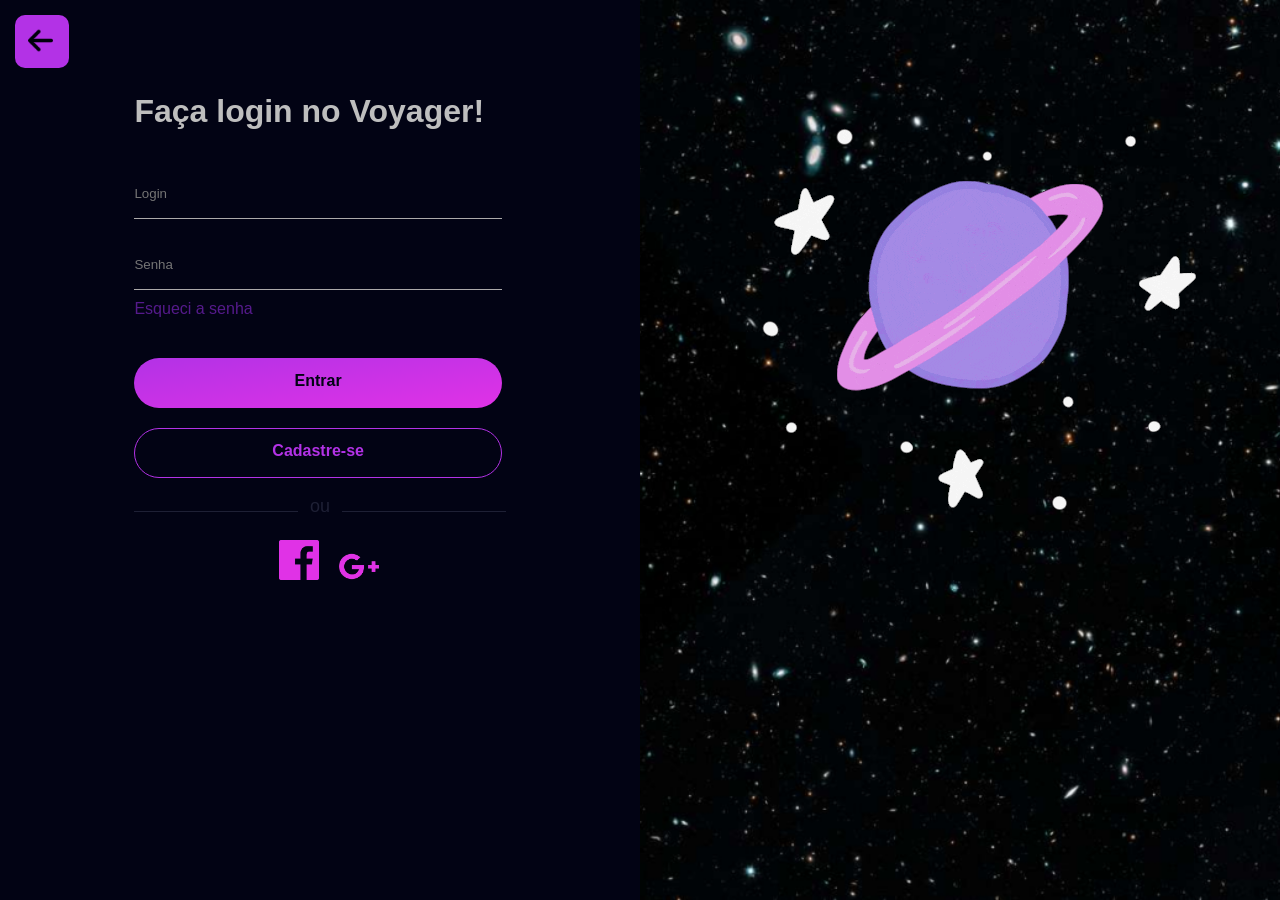
<file: public/login.html>
<!DOCTYPE html>
<html lang="pt-br">

<head>
    <meta charset="UTF-8">
    <meta name="viewport" content="width=device-width, initial-scale=1.0">
    <link rel="icon" href="img/logo.png">
    <link rel="stylesheet" href="css/login.css">
    <title>Sign in</title>
</head>

<body>
    <form id="container" class="container" style="display: block;">
        <div class="esquerda">
            <a href="index.html" class="voltar"><img src="img/arrow.png" alt=""></a>
            <div class="content">
                <h1>Faça login no Voyager!</h1>
                <br>
                <input type="text" name="login" placeholder="Login" autofocus>
                <br>
                <input type="password" name="senha" placeholder="Senha" style="margin-bottom: 10px;">
                <br>
                <a class="esqueci" href="">Esqueci a senha</a>
                <button class="entrar" onclick="entrou()" type="button">Entrar</button>
                <button class="cadastrar" onclick="cadastrar()" type="button">Cadastre-se</button>
                <br><br>
                <div class="linha">
                    <span>ou</span>
                </div>
                <div class="imgs">
                    <a href="#"><img src="img/fb.png" alt=""></a>
                    <a href="#"><img src="img/google.png" alt=""></a>
                </div>
            </div>

        </div>
        <div class="direita">
            <img src="img/planet-gif.gif" alt="">
        </div>
    </form>

    <form id="containerCadastro" class="container_cadastro" style="display: none;">
        <div class="direita">
            <a href="index.html" class="voltar"><img src="img/arrow.png" alt=""></a>
            <div class="content">
                <h1>Cadastre-se no Voyager!</h1>
                <br>
                <input type="text" name="nome" placeholder="Nome" autofocus>
                <br>
                <input type="text" name="login" placeholder="Login">
                <br>
                <input type="password" name="senha" placeholder="Senha">
                <br>
                <button class="entrar" onclick="cadastrou()" type="button">Cadastrar</button>
                <button class="cadastrar" onclick="entrar()" type="button">Fazer login</button>
                <br><br>
                <div class="linha">
                    <span>ou</span>
                </div>
                <div class="imgs">
                    <a href="#"><img src="img/fb.png" alt=""></a>
                    <a href="#"><img src="img/google.png" alt=""></a>
                </div>
            </div>

        </div>
        <div class="esq">
            <img src="img/planet-gif.gif" alt="">
        </div>
    </form>

    <script>
        function entrou() {
            // aguardar();
            var formulario = new URLSearchParams(new FormData(container));
            fetch("/usuarios/autenticar", {
                method: "POST",
                body: formulario
            }).then(resposta => {

                if (resposta.ok) {

                    resposta.json().then(json => {

                        sessionStorage.login_usuario_meuapp = json.login;
                        sessionStorage.nome_usuario_meuapp = json.nome;

                        window.location.href = 'load.html';
                    });

                } else {

                    console.log('Erro de login!');

                    resposta.text().then(texto => {
                        console.error(texto);
                        // finalizar_aguardar(texto);
                    });
                }
            });

            return false;

        }

        function entrar() {
            container.style.display = 'block';
            containerCadastro.style.display = 'none';

        }


        function cadastrou() {
            // aguardar();
            var formulario = new URLSearchParams(new FormData(containerCadastro));
            fetch("/usuarios/cadastrar", {
                method: "POST",
                body: formulario
            }).then(function (response) {

                if (response.ok) {
                    alert("Cadastro realizado com sucesso! \n\nFaça login com os dados cadastrados.");
                    window.location.href = 'login.html';


                } else {

                    console.log('Erro de cadastro!');
                    response.text().then(function (resposta) {
                        div_erro.innerHTML = resposta;
                    });
                    // finalizar_aguardar();
                }
            });

            return false;
        }

        function cadastrar() {
            container.style.display = 'none';
            containerCadastro.style.display = 'block';
        }

            // function aguardar() {
            //     btn_entrar.disabled = true;
            //     img_aguarde.style.visibility = 'visible';
            //     div_erro.style.visibility = 'hidden';
            // }

            // function finalizar_aguardar(resposta) {
            //     btn_entrar.disabled = false;
            //     img_aguarde.style.visibility = 'hidden';
            //     div_erro.style.visibility = 'visible';
            //     div_erro.innerHTML = resposta;
            // }

    </script>
</body>

</html>
</file>
<file: public/css/login.css>
* {
    margin: 0;
    padding: 0;
    outline: none;
    font-family: 'Segoe UI', Tahoma, Geneva, Verdana, sans-serif;
}

h1 {
    color: rgb(190, 190, 190);
}


.container, .container_cadastro {
    width: 100vw;
    height: 100vh;
}

.container .esquerda {
    width: 50%;
    height: 100%;
    background-color: #020314;
    float: left;
}

.container_cadastro .direita {
    width: 50%;
    height: 100%;
    background-color: #020314;
    float: right;
    /* margin-top: -10px; */
}

.container .esquerda .voltar {
    width: 54px;
    height: 53px;
    margin: 15px;
    position: absolute;
    background-color: #B332E6;
    border-radius: 10px;
}

.container_cadastro .direita .voltar {
    width: 54px;
    height: 53px;
    margin: 15px;
    margin-left: 580px;
    position: absolute;
    background-color: #B332E6;
    border-radius: 10px;
}

.container .esquerda .voltar:hover,
.container_cadastro .direita .voltar:hover {
    background-color: #8632E6;
    transition: 0.6s;
 }


.container .esquerda .voltar img,
.container_cadastro .direita .voltar img {
    width: 25px;
    margin: 13px;
}

.container .direita,
.container_cadastro .esq {
    width: 50%;
    height: 100%;
    float: right;
    background-image: url(../img/fundo1.png);
    background-attachment: fixed;
    background-size: cover;
    
}

.container .direita img,
.container_cadastro .esq img {
    margin: 110px 0 0 100px;
}

.container .esquerda .content {
    width: 58%;
    height: 70%;
    margin: 93px auto;
    /* background-color: aliceblue; */
}

.container_cadastro .direita .content {
    width: 58%;
    height: 70%;
    margin: 53px auto;
    /* background-color: aliceblue; */
}

.container .esquerda .content input,
.container_cadastro .direita .content input {
    width: 99%;
    height: 50px;
    margin-top: 20px;
    background: none;
    border: none;
    border-bottom: 1px solid #acaaaa;
    color: #acaaaa;
}

.container .esquerda .content input::placeholder,
.container_cadastro .direita .content input::placeholder {
    color: #757575;
}

.container .esquerda .content .entrar,
.container_cadastro .direita .content .entrar {
    width: 99%;
    height: 50px;
    margin-top: 40px;
    background: linear-gradient(to bottom right, #B332E6, #E032E6);
    color: #020314;
    font-weight: bold;
    font-size: 16px;
    padding-bottom: 4px;
    border: none;
    border-radius: 100px;
}

.container .esquerda .content .cadastrar,
.container_cadastro .direita .content .cadastrar {
    width: 99%;
    height: 50px;
    margin-top: 20px;
    background-color: #020314;
    color: #B332E6;
    font-weight: bold;
    font-size: 16px;
    padding-bottom: 4px;
    border: solid 1px #B332E6;
    border-radius: 100px;
}

.container .esquerda .content .entrar:hover,
.container_cadastro .direita .content .entrar:hover {
    background: linear-gradient(to bottom left, #E032E6, #B332E6);
    cursor: pointer;
    transition: all 1s;
}

.container .esquerda .content .cadastrar:hover,
.container_cadastro .direita .content .cadastrar:hover {
    cursor: pointer;
}

.imgs {
    margin: 28px 145px;
    width: 150px;
}

.container .esquerda .content img,
.container_cadastro .direita .content img {
    width: 40px;
    margin-right: 15px;
}

.container .esquerda .content .linha,
.container_cadastro .direita .content .linha {
    width: 100%;
    height: 15px;
    /* border: none; */
    border-bottom: 1px solid #1e2035;
    text-align: center;
}

.container .esquerda .content .linha span,
.container_cadastro .direita .content .linha span {
    color: #1e2035;
    padding: 12px;
    margin-bottom: -10px;
    font-size: 18px;
    background-color: #020314;
}

.esqueci {
    text-decoration: none;
}

@keyframes slidein {
    from {
        left: 0;
        width: 50%;
        z-index: 1000;
    }

    25% {
        left: 25%;
        width: 60%;
        z-index: 1000;
    }

    50% {
        left: 50%;
        width: 70%;
        z-index: 1000;
    }

    75% {
        left: 75%;
        width: 60%;
        z-index: 1000;
    }

    to {
        left: 60%;
        width: 50%;
        z-index: 1000;
    }
}
</file>
<file: public/css/profile.css>
* {
  margin: 0;
  padding: 0;
  outline: none;
  font-family: 'Segoe UI', Tahoma, Geneva, Verdana, sans-serif;
}

body {
  overflow-x: hidden;
}


::-webkit-scrollbar {
  width: 5px;
  background-color: #000;
}

::-webkit-scrollbar-thumb {
  background-color: #E032E6;
  border-radius: 15px;
}


ul {
  color: #E032E6;
  list-style: none;
  margin: 20px 85px;
  animation: aparecer linear .8s;
  width: 80%;
  /* font-size: 15px; */
}

ul li {
  margin-top: 10px;
  margin-left: -118px;
  text-align: center;
  
}

li a {
  text-decoration: none;
  color: #E032E6;
}

.logout {
  width: 130px;
  height: 35px;
  background-color: #6ff;
  border: none;
  color: #020314;
  font-weight: bold;
  font-size: 17px;
  padding-bottom: 4px;
  margin: 150px 66px;
  cursor: pointer;
  border-radius: 5px;
  display: none;
  animation: aparecer linear .8s;
}

.logout:hover {
  background-color: rgb(64, 158, 158);
  transition: all linear .4s;
}

/* elemento que eu quera que aconteça a animação */
#left-menu {
  width: 20%;
  height: 100vh;
  background-color: #020314;
  position: absolute;
  top: 0;
  position: fixed;
  /* background-image: url(../img/fundo1.png); */
  /* chamando a animação */
  animation: diminui linear .5s;
}

/* "configs" da animação. Pode colocar qualquer valor (0%, 15%, 100%) 
de acordo com o tempo que voce quer que ocorra o que voce configurou para
ocorrer.  */
@keyframes diminui {
  0% {
    width: 100%;
    z-index: 1000;
  }
  50% {
    width: 60%;
    z-index: 1000;
  }
  70% {
    z-index: 1000;
  }
  90% {
    z-index: 1000;
  }
}

#left-menu p {
  color: #fff;
  text-align: center;
  font-weight: bold;
  font-size: 23px;
  animation: aparecer linear .8s;
}

#profileImg {
  width: 150px;
  border-radius: 100%;
  margin: 20px 55px;
  animation: aparecer linear .8s;
}

@keyframes aparecer {
  0% {
    opacity: 0;
  }
  50% {
    opacity: 1;
  }
}

#gallery {
  height: 100vh;
  /* background-color: #020314; */
  /* background-color: #310073; */
  width: 80%;
  float: right;
  overflow-y: auto;
  background-image: url(../img/fundo1.png);
}

#gallery .content {
  width: 89%;
  /* padding: 20px 50px; */
  position: relative;
  margin-left: 100px;
  margin-top: 30px;
}

#gallery .content .item {
  position: relative;
  float: left;
  width: 250px;
  height: 150px;
  margin: 14px;
}

#gallery .content .images {
  width: 250px;
  height: 150px;
  position: relative;
  /* margin: 14px; */
  border: 2px solid #12d6d625;
  object-fit: cover;
  cursor: pointer;
}

#gallery .content .item:hover img {
  position: relative;
}

#gallery .content .item .btns {
  display: none;
}

#gallery .content .item:hover .btns {
  width: 250px;
  height: 150px;
  background-color: rgba(43, 43, 43, 0.664);
  display: block;
  position: absolute;
  margin-top: -156px;
  margin-left: 2px;
  display: block;
}

#gallery .content .item .btns .heart {
  width: 40px;
  margin: 53px 34px;
  cursor: pointer;
}

/* filtro vermelho */
#gallery .content .item .btns .heart:hover {
  -webkit-filter: invert(40%) grayscale(100%) brightness(40%) sepia(100%) hue-rotate(-50deg) saturate(400%) contrast(2);
  filter: grayscale(100%) brightness(40%) sepia(100%) hue-rotate(-50deg) saturate(600%) contrast(0.8);
}

#gallery .content .item .btns .share {
  width: 40px;
  margin: 53px -9px;
  cursor: pointer;
}

/* filtro azul */
#gallery .content .item .btns .share:hover {
  -webkit-filter: grayscale(100%) brightness(30%) sepia(100%) hue-rotate(-180deg) saturate(700%) contrast(0.8);
  filter: grayscale(100%) brightness(30%) sepia(100%) hue-rotate(-180deg) saturate(700%) contrast(0.8);
}

#gallery .content .item .btns .download {
  width: 40px;
  margin: 55px 32px;
  cursor: pointer;
}

/* filtro preto */
#gallery .content .item .btns .download:hover {
  -webkit-filter: invert(30%) grayscale(100%) brightness(100%) contrast(4);
  filter: invert(30%) grayscale(100%) brightness(40%) contrast(4);
}

#gallery .content .more {
  width: 66px;
  height: 90px;
  margin: 15px;
  position: fixed;
  bottom: 13px;
  right: 13px;
  background-color: #B332E6;
  border-radius: 20px;
  font-weight: 500;
  font-size: 55px;
  padding-left: 24px;
  cursor: pointer;
/* background-color: #E032E6; */
}

.more img {
  width: 30px;

}

.modal-bg {
  width: 100vw;
  height: 100vh;
  background-color: #88888872;
  position: absolute;
  z-index: 4000;
  display: none;
}

.modal {
  width: 50%;
  height: 410px;
  background-color: #020314;
  margin: 70px auto;
  border-radius: 20px;
  padding: 30px 40px;
}

.modal img {
  width: 25px;
  float: right;
}

.modal .content {
  width: 100%;
}

.modal .content h1 {
  margin-top: -50px;
  color: #fff;
  width: 600px;
  
}

.modal .content img {
  width: 550px;
  margin: -64px -100px 0px -160px;
  float: left;
}

.modal .content .suggest {
  width: 200px;
  height: 45px;
  border-radius: 30px;
  border: none;
  background-color: #B332E6;
  color: #020314;
  font-weight: bold;
  font-size: 14px;
  cursor: pointer;
  margin: 30px 0px;
}

.modal .content .suggest:hover {
  background-color: #B332E6;
}

#imagem {
  width: 350px;
  height: 230px;
  object-fit: cover;
  margin-left: 0px;
  margin-top: -10px;
  margin-bottom: 10px;
  display: none;
  border: 2px solid #12d6d625;
}

.like {
  width: 140px;
  height: 45px;
  border-radius: 30px;
  border: none;
  background-color: #6ff;
  color: #020314;
  font-weight: bold;
  font-size: 14px;
  cursor: pointer;
  margin: -75px 24px 0px 0px;
  float: right;
}

#gifzin {
  width: 250px;
  margin: 20px -20px 30px 0px;
  /* margin-left: 80px; */
  /* margin-bottom: 10px; */
  display: none;
}

#notificacao {
  width: 300px;
  height: 75px;
  background-color: rgba(255, 255, 255, 0.645);
  margin-left: 620px;
  border-radius: 10px;
  position: fixed;
  z-index: 1000;
}

.heart-not {
  -webkit-filter: invert(40%) grayscale(100%) brightness(40%) sepia(100%) hue-rotate(-50deg) saturate(400%) contrast(2);
  filter: grayscale(100%) brightness(40%) sepia(100%) hue-rotate(-50deg) saturate(600%) contrast(0.8);
  width: 45px;
  float: left;
  margin: 15px 0 0 19px;
}

#notificacao h1 {
  float: left;
  font-size: 25px;
  margin: 17px;
  color: #020314;
}

#divSubir {
  width: 800px;
  height: 400px;
  z-index: 1000;
  position: fixed;
  background-color: #B332E6;
  border-radius: 30px;
  padding: 20px;
}

#divSubir input {
  border: none;
  margin-left: 40px;
}

#divSubir img {
  -webkit-filter: invert(30%) grayscale(100%) brightness(100%) contrast(4);
  filter: invert(30%) grayscale(100%) brightness(40%) contrast(4);
  cursor: pointer;
}

.drag {
  width: 90%;
  height: 60%;
  background-color: #fff;
  margin: 20px auto;
  border-radius: 20px;
}

.drag h2 {
  color: cadetblue;
  padding: 100px 160px;
}
</file>
